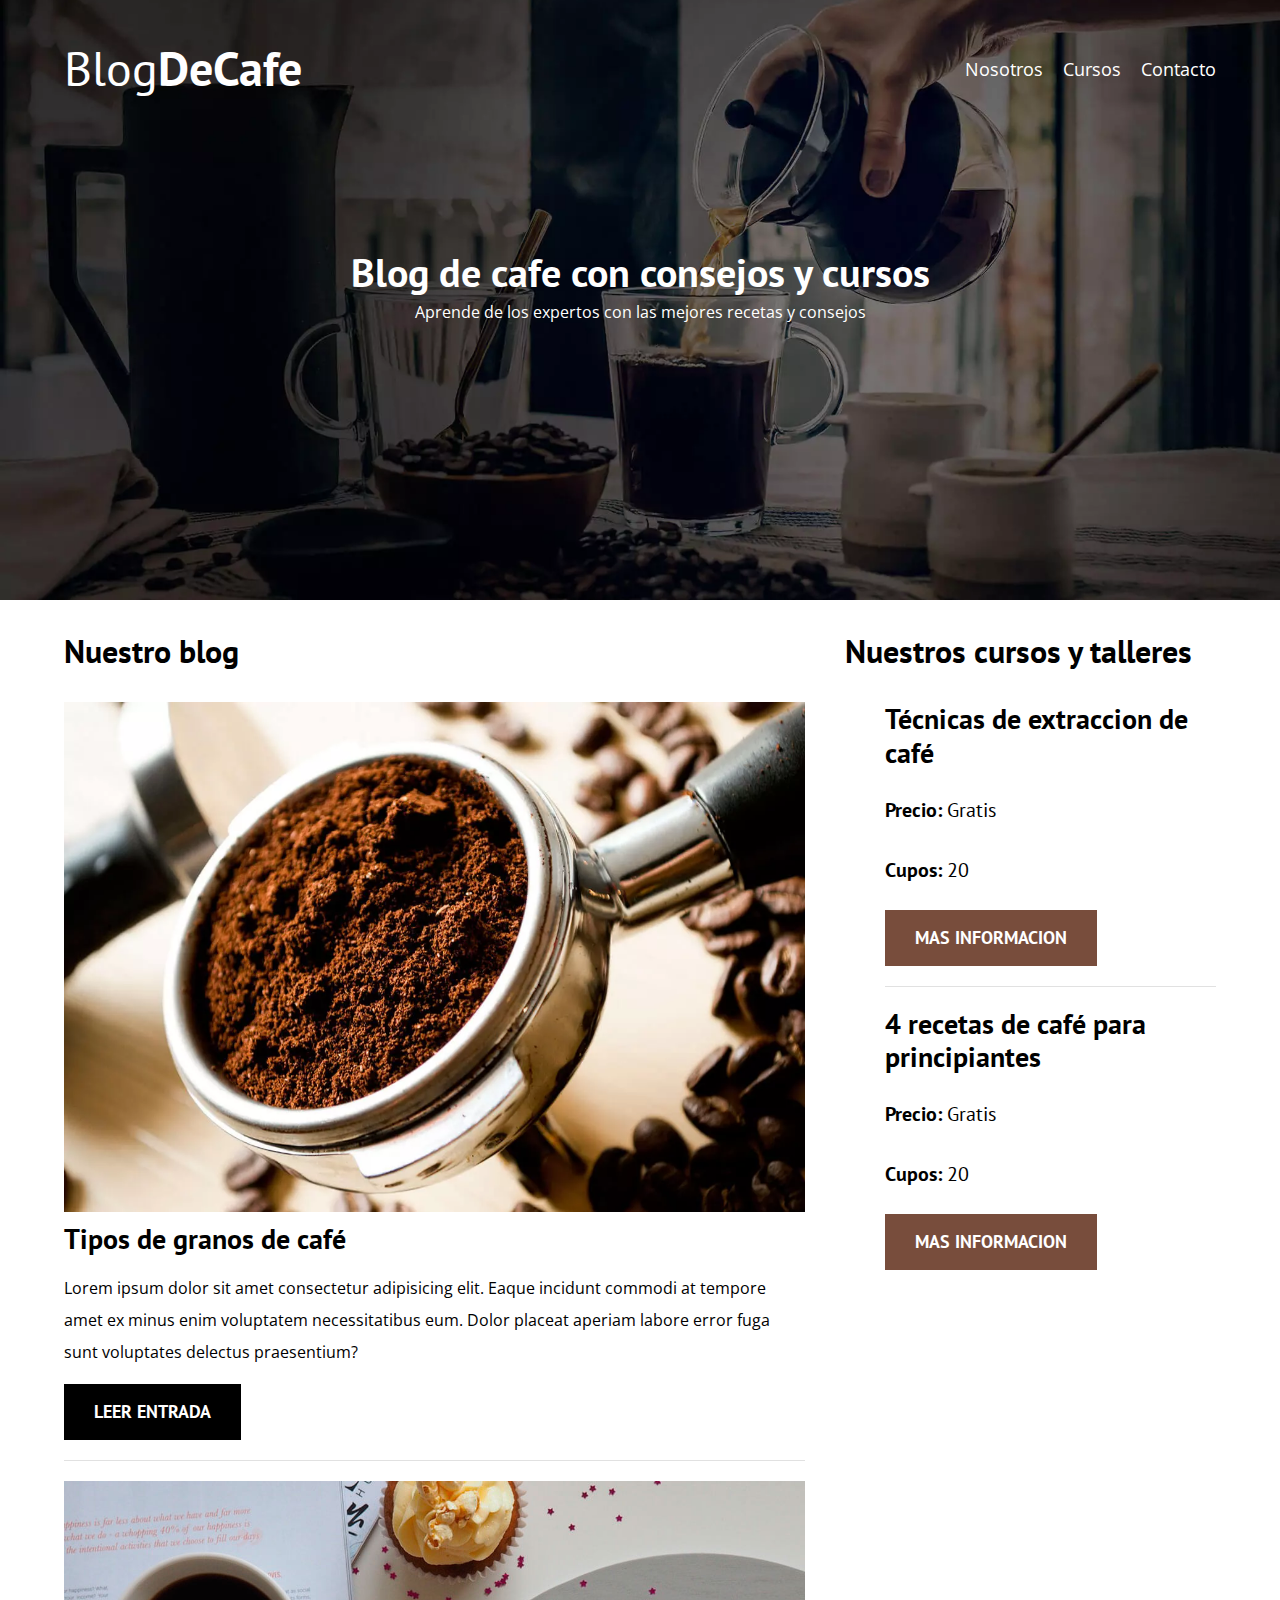
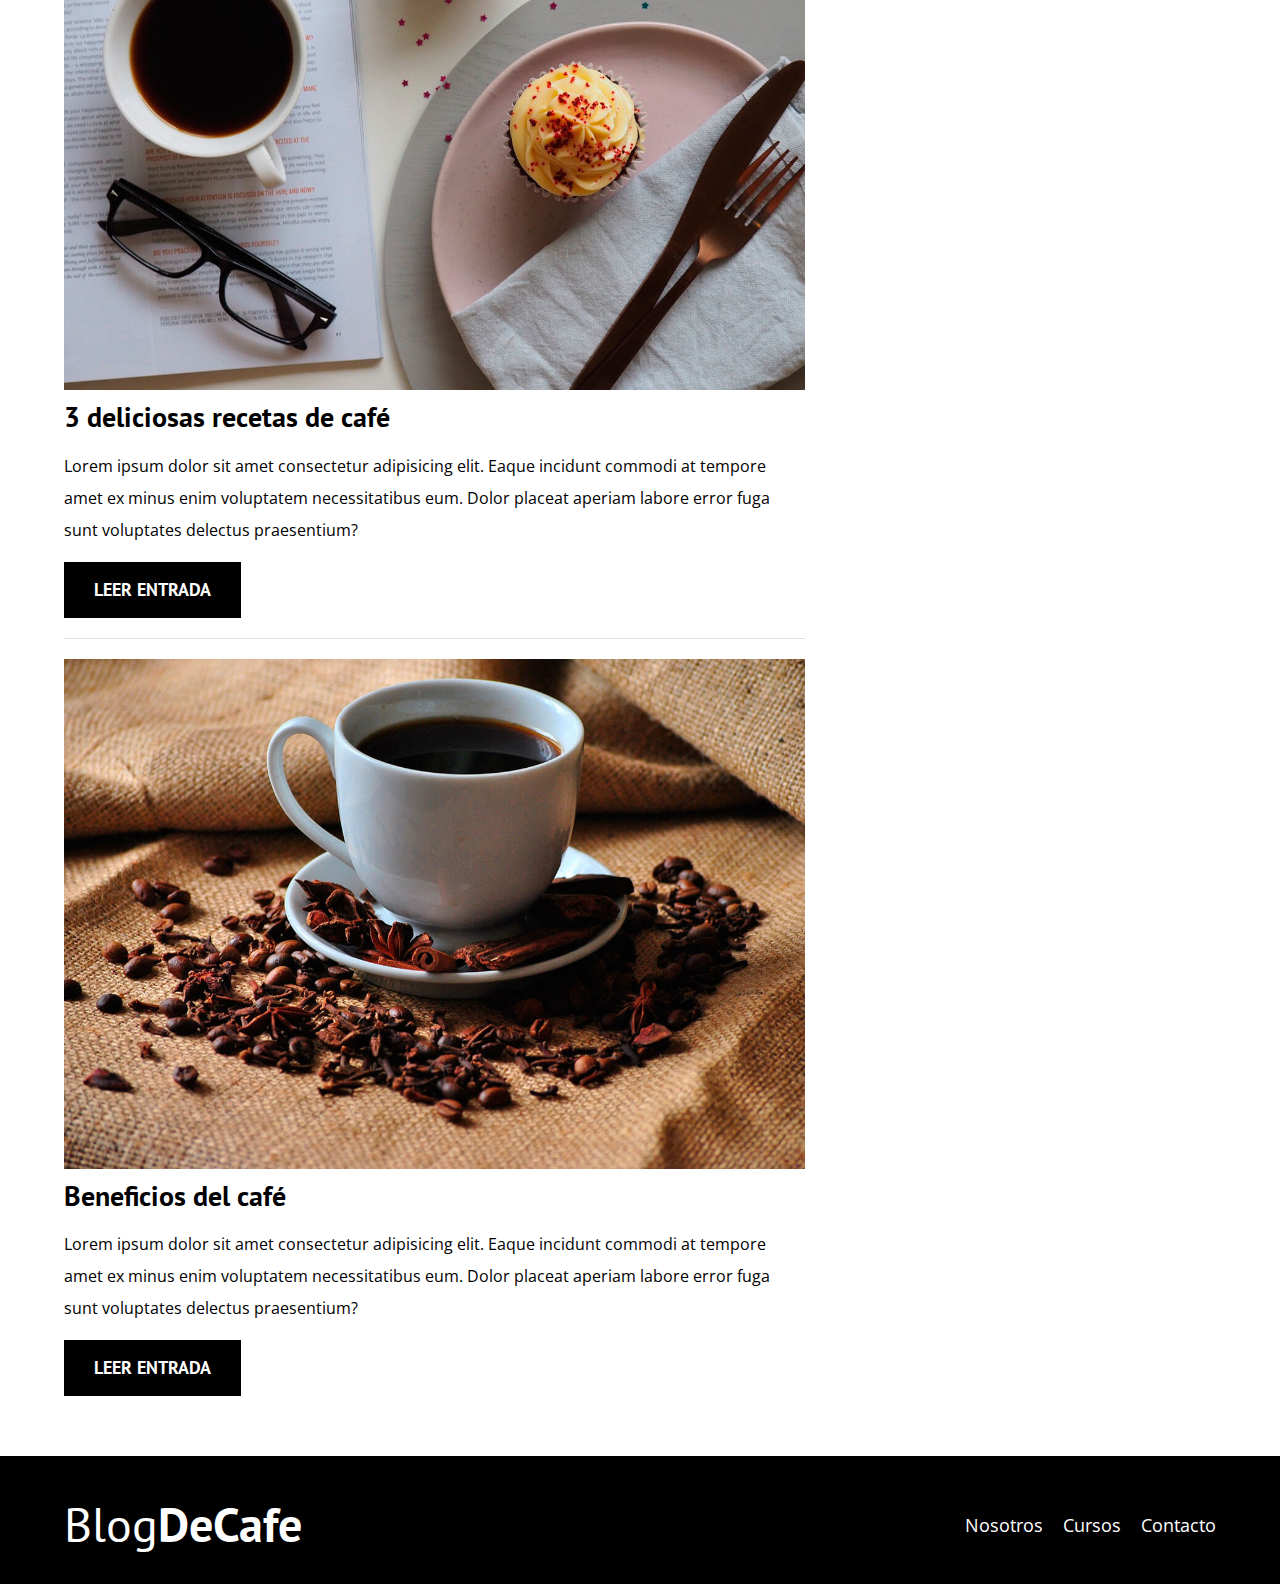
<file: index.html>
<!DOCTYPE html>
<html lang="en">
<head>
	<meta charset="UTF-8">
	<meta http-equiv="X-UA-Compatible" content="IE=edge">
	<meta name="viewport" content="width=device-width, initial-scale=1.0">
	<meta name="description" content="Pagina web de blog de cafe">

	<!-- Preload -->
	<link rel="preload" href="./css/normalize.css" as="style">
	<link rel="stylesheet" href="./css/normalize.css">

	<link rel="preconnect" href="https://fonts.gstatic.com">
	<link rel="stylesheet "href="https://fonts.googleapis.com/css2?family=Open+Sans&family=PT+Sans:ital,wght@0,700;1,400&display=swap" crossorigin="crossorigin" as="font">
	<link href="https://fonts.googleapis.com/css2?family=Open+Sans&family=PT+Sans:ital,wght@0,700;1,400&display=swap" rel="stylesheet">

	<link rel="preload" href="./css/styles.css" as="style">
	<link rel="stylesheet" href="./css/styles.css">

	<!-- <link rel="preload" href="../img/blog1.jpg" as="image"> -->

	<!-- Prefetch -->

	<link rel="prefetch" href="./nosotros.html" as="document">
		
	<title>BlogDeCafe</title>
</head>
<body>
	<header class="header">
		<div class="contenedor">
			<div class="barra">
				<a class="logo" href="./index.html">
					<h1 class="logo__nombre no-margin centrar-texto">Blog<span class="logo__bold">DeCafe</span></h1>
				</a>
				<nav class="navegacion">
					<a href="./nosotros.html" class="navegacion__enlace">Nosotros</a>
					<a href="./cursos.html" class="navegacion__enlace">Cursos</a>
					<a href="./contacto.html" class="navegacion__enlace">Contacto</a>
				</nav>
			</div>
		</div>
		<div class="header__texto">
			<h2 class="no-margin">Blog de cafe con consejos y cursos</h2>
			<p class="no-margin">Aprende de los expertos con las mejores recetas y consejos</p>
		</div>
	</header>

	<div class="contenedor contenido-principal">
		<main class="blog">
			<h3>Nuestro blog</h3>
			<article class="entrada">
				<div class="entrada__imagen">
					<picture>
						<source srcset="./img/blog1.webp" type="image/webp">
						<img loading="lazy" src="./img/blog1.jpg" alt="imagen blog">
					</picture>
				</div>
				<div class="entrada__contenido">
					<h4 class="no-margin">Tipos de granos de café</h4>
					<p>Lorem ipsum dolor sit amet consectetur adipisicing elit. Eaque incidunt commodi at tempore amet ex minus enim voluptatem necessitatibus eum. Dolor placeat aperiam labore error fuga sunt voluptates delectus praesentium?</p>
					<a href="./entrada.html" class="boton boton--primario">Leer entrada</a>
				</div>

			</article>
			<article class="entrada">
				<div class="entrada__imagen">
					<img loading="lazy" src="./img/blog2.jpg" alt="imagen blog">
				</div>
				<div class="entrada__contenido">
					<h4 class="no-margin">3 deliciosas recetas de café</h4>
					<p>Lorem ipsum dolor sit amet consectetur adipisicing elit. Eaque incidunt commodi at tempore amet ex minus enim voluptatem necessitatibus eum. Dolor placeat aperiam labore error fuga sunt voluptates delectus praesentium?</p>
					<a href="./entrada.html" class="boton boton--primario">Leer entrada</a>
				</div>

			</article>
			<article class="entrada">
				<div class="entrada__imagen">
					<img loading="lazy" src="./img/blog3.jpg" alt="imagen blog">
				</div>
				<div class="entrada__contenido">
					<h4 class="no-margin">Beneficios del café</h4>
					<p>Lorem ipsum dolor sit amet consectetur adipisicing elit. Eaque incidunt commodi at tempore amet ex minus enim voluptatem necessitatibus eum. Dolor placeat aperiam labore error fuga sunt voluptates delectus praesentium?</p>
					<a href="./entrada.html" class="boton boton--primario">Leer entrada</a>
				</div>

			</article>
		</main>
		<aside class="sidebar">
			<h3>Nuestros cursos y talleres</h3>
			<ul class="cursos">
				<li class="widget-curso">
					<h4 class="no-margin">Técnicas de extraccion de café</h4>
					<p class="widget-curso__label">Precio:
						<span class="widget-curso__info">Gratis</span>
					</p>
					<p class="widget-curso__label">Cupos:
						<span class="widget-curso__info">20</span>
					</p>
					<a href="./entrada.html" class="boton boton--secundario">Mas informacion</a>
				</li>
				<li class="widget-curso">
					<h4 class="no-margin">4 recetas de café para principiantes</h4>
					<p class="widget-curso__label">Precio:
						<span class="widget-curso__info">Gratis</span>
					</p>
					<p class="widget-curso__label">Cupos:
						<span class="widget-curso__info">20</span>
					</p>
					<a href="./entrada.html" class="boton boton--secundario">Mas informacion</a>
				</li>
			</ul>
		</aside>
	</div>

	<footer class="footer">
		<div class="contenedor">
			<div class="barra">
				<a href="./index.html" class="logo">
					<h1 class="logo__nombre no-margin centrar-texto">Blog<span class="logo__bold">DeCafe</span></h1>
				</a>
				<nav class="navegacion">
					<a href="./nosotros.html" class="navegacion__enlace">Nosotros</a>
					<a href="./cursos.html" class="navegacion__enlace">Cursos</a>
					<a href="./contacto.html" class="navegacion__enlace">Contacto</a>
				</nav>
			</div>
		</div>
	</footer>
	<script src="./js/modernizr.js"></script>
</body>
</html>
</file>
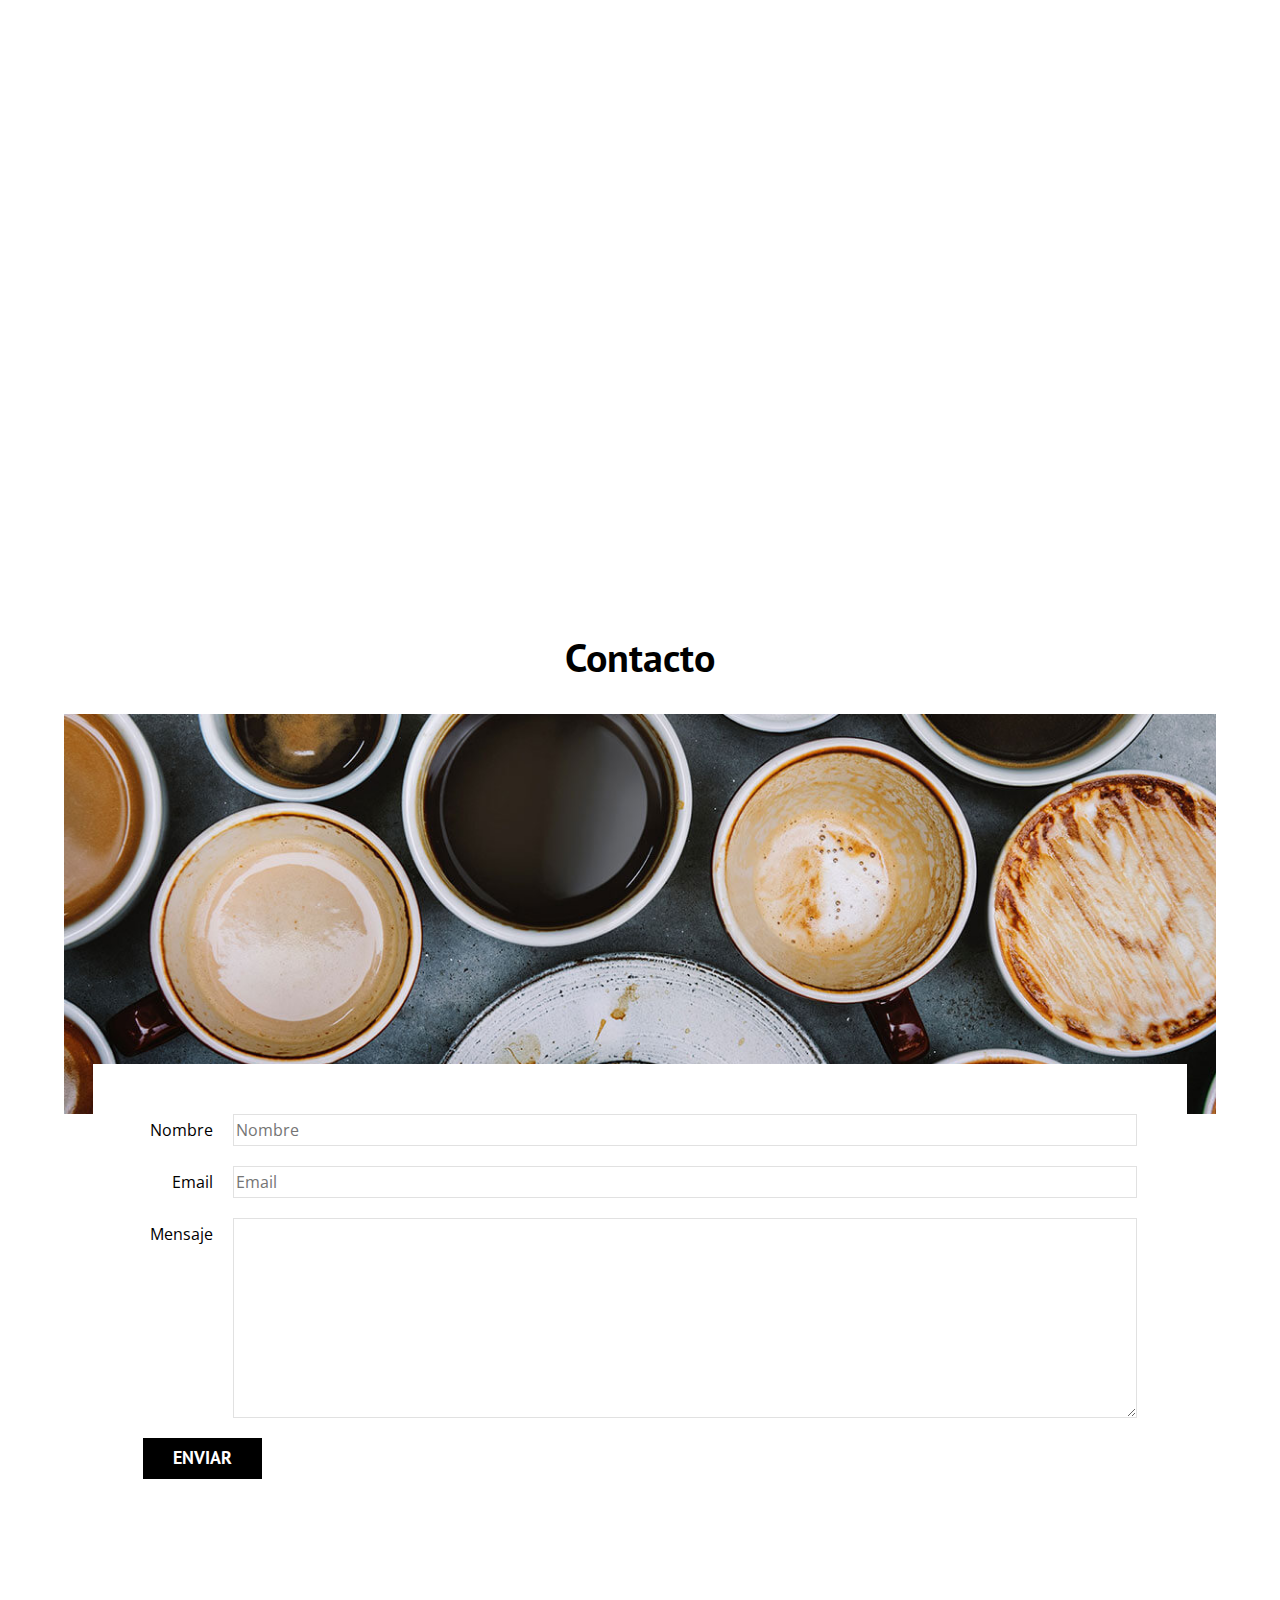
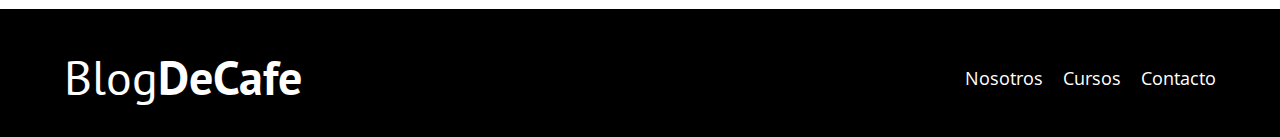
<file: contacto.html>
<!DOCTYPE html>
<html lang="en">
<head>
	<meta charset="UTF-8">
	<meta http-equiv="X-UA-Compatible" content="IE=edge">
	<meta name="viewport" content="width=device-width, initial-scale=1.0">
	<link rel="stylesheet" href="./css/normalize.css">
	<link rel="preconnect" href="https://fonts.gstatic.com">
	<link href="https://fonts.googleapis.com/css2?family=Open+Sans&family=PT+Sans:ital,wght@0,700;1,400&display=swap" rel="stylesheet">
	<link rel="stylesheet" href="./css/styles.css">
	<title>BlogDeCafe</title>
</head>
<body>
	<header class="header">
		<div class="contenedor">
			<div class="barra">
				<a class="logo" href="./index.html">
					<h1 class="logo__nombre no-margin centrar-texto">Blog<span class="logo__bold">DeCafe</span></h1>
				</a>
				<nav class="navegacion">
					<a href="./nosotros.html" class="navegacion__enlace">Nosotros</a>
					<a href="./cursos.html" class="navegacion__enlace">Cursos</a>
					<a href="./contacto.html" class="navegacion__enlace">Contacto</a>
				</nav>
			</div>
		</div>
		<div class="header__texto">
			<h2 class="no-margin">Blog de cafe con consejos y cursos</h2>
			<p class="no-margin">Aprende de los expertos con las mejores recetas y consejos</p>
		</div>
	</header>

	<main class="contenedor">
		<h2 class="centrar-texto">Contacto</h2>
		<div class="contacto-bg">

		</div>
		<form class="formulario">
			<div class="campo">
				<label class="campo__label" for="nombre">Nombre</label>
				<input 
					class="campo__field"
					type="text" 
					placeholder="Nombre" 
					id="nombre">
			</div>
			<div class="campo">
				<label class="campo__label" for="email">Email</label>
				<input
					class="campo__field"
					type="email" 
					placeholder="Email" 
					id="email">
			</div>
			<div class="campo">
				<label class="campo__label" for="mensaje">Mensaje</label>
				<textarea 
					class="campo__field campo__field--textarea"
					id="mensaje">
				</textarea>
			</div>
			<div class="campo">
				<input type="submit" value="Enviar" class="boton boton--primario">
			</div>
		</form>
	</main>

	<footer class="footer">
		<div class="contenedor">
			<div class="barra">
				<a href="./index.html" class="logo">
					<h1 class="logo__nombre no-margin centrar-texto">Blog<span class="logo__bold">DeCafe</span></h1>
				</a>
				<nav class="navegacion">
					<a href="./nosotros.html" class="navegacion__enlace">Nosotros</a>
					<a href="./cursos.html" class="navegacion__enlace">Cursos</a>
					<a href="./contacto.html" class="navegacion__enlace">Contacto</a>
				</nav>
			</div>
		</div>
	</footer>
</body>
</html>
</file>
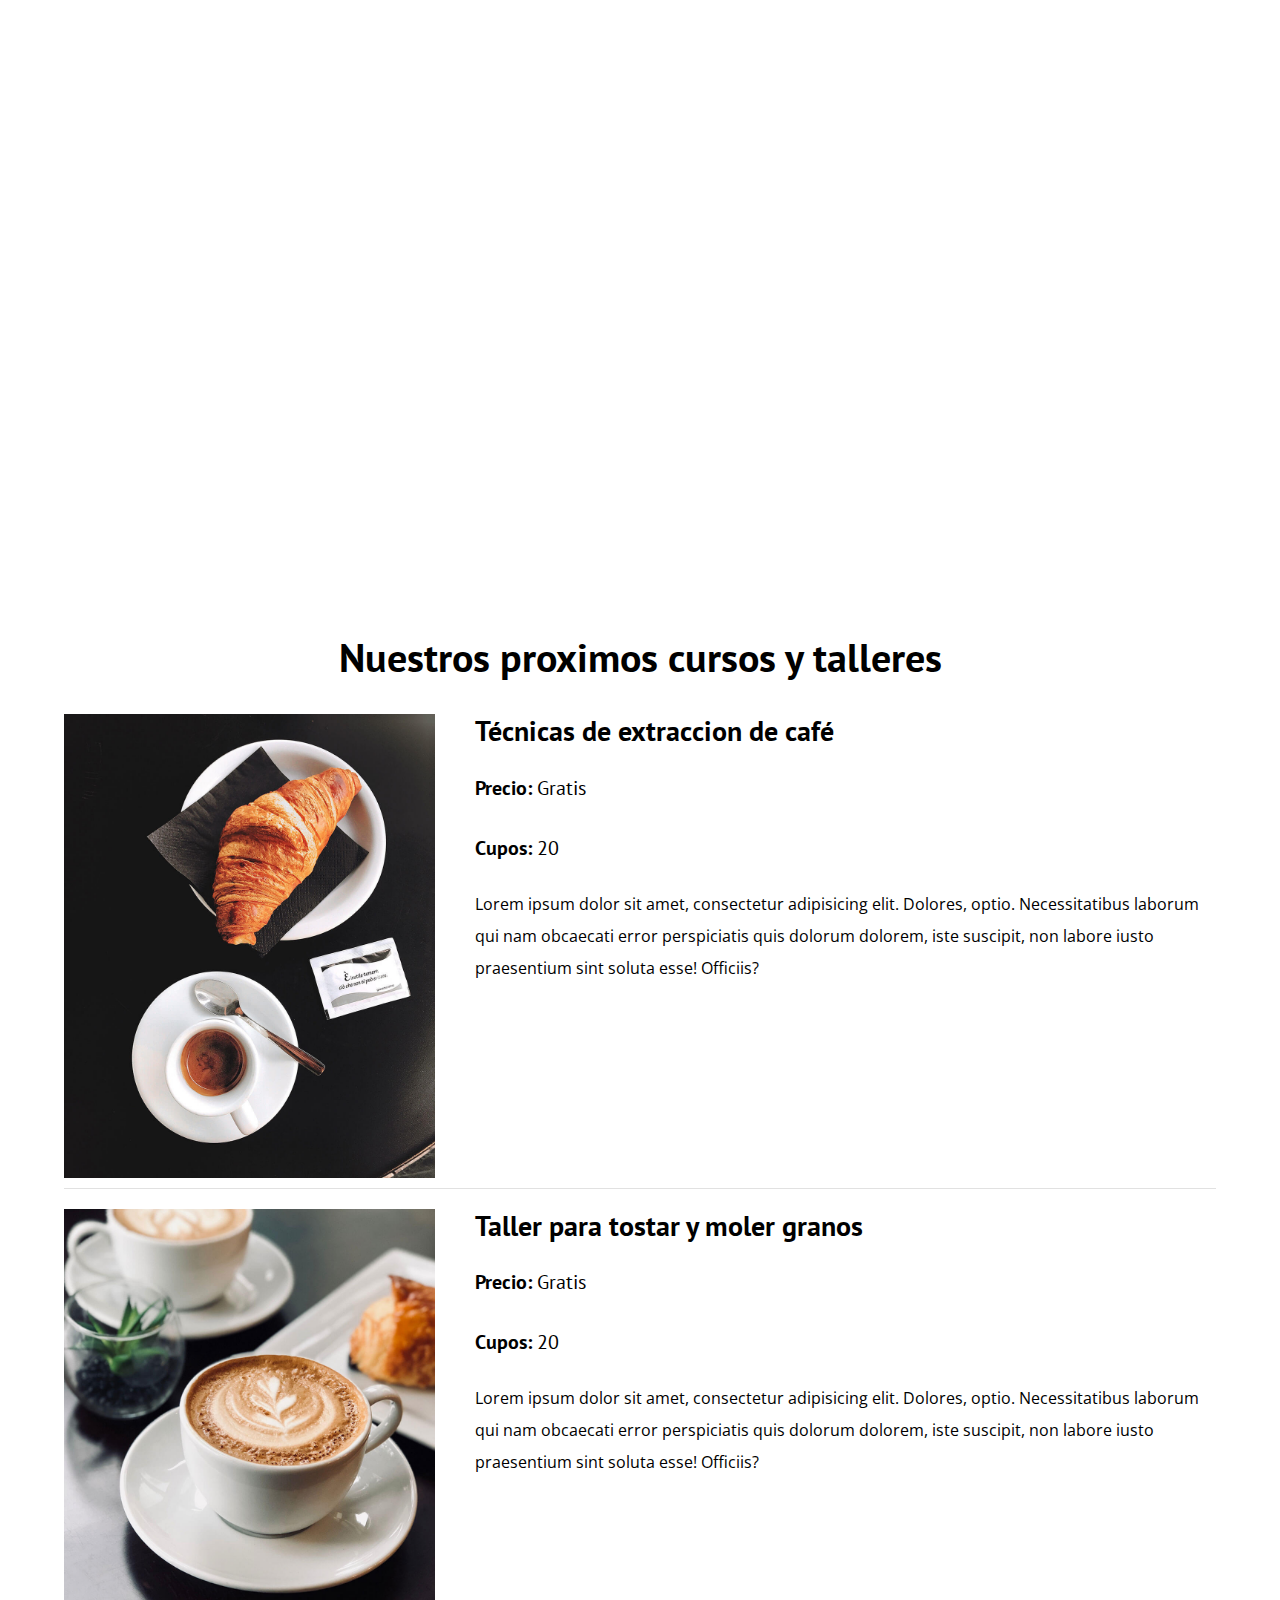
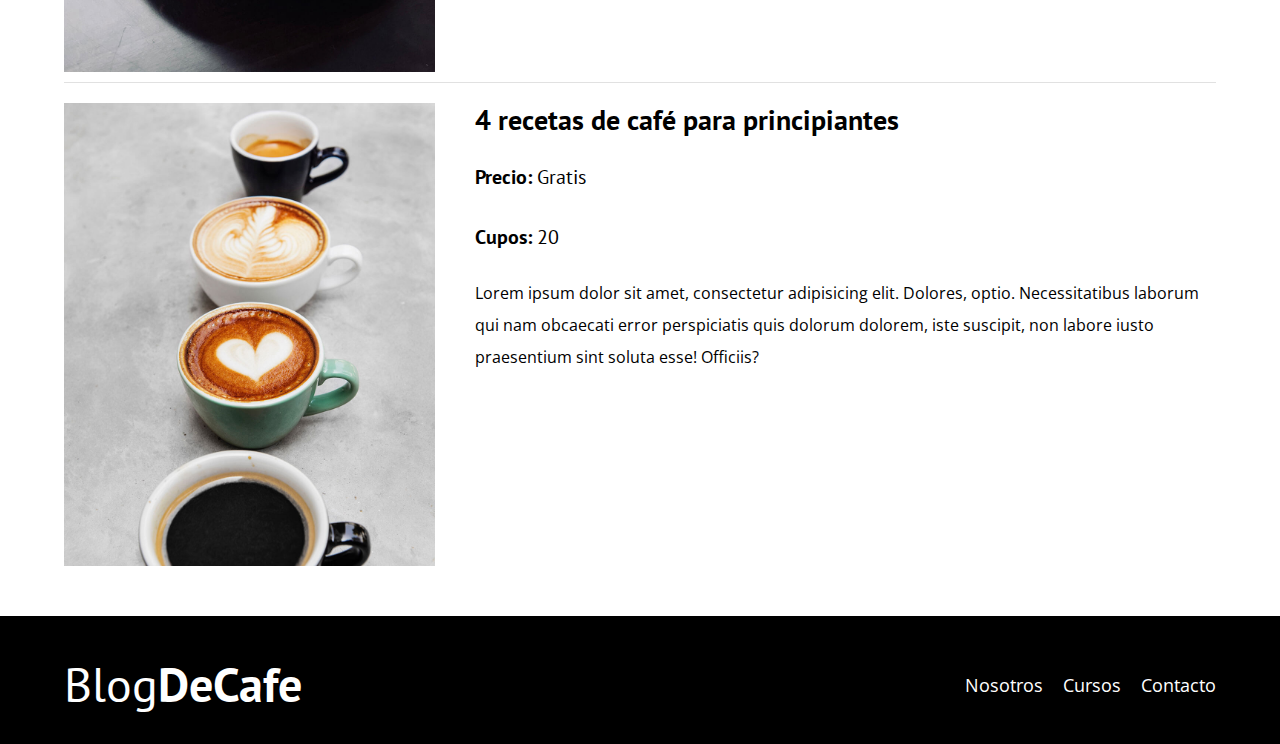
<file: cursos.html>
<!DOCTYPE html>
<html lang="en">
<head>
	<meta charset="UTF-8">
	<meta http-equiv="X-UA-Compatible" content="IE=edge">
	<meta name="viewport" content="width=device-width, initial-scale=1.0">
	<link rel="stylesheet" href="./css/normalize.css">
	<link rel="preconnect" href="https://fonts.gstatic.com">
	<link href="https://fonts.googleapis.com/css2?family=Open+Sans&family=PT+Sans:ital,wght@0,700;1,400&display=swap" rel="stylesheet">
	<link rel="stylesheet" href="./css/styles.css">
	<title>BlogDeCafe</title>
</head>
<body>
	<header class="header">
		<div class="contenedor">
			<div class="barra">
				<a class="logo" href="./index.html">
					<h1 class="logo__nombre no-margin centrar-texto">Blog<span class="logo__bold">DeCafe</span></h1>
				</a>
				<nav class="navegacion">
					<a href="./nosotros.html" class="navegacion__enlace">Nosotros</a>
					<a href="./cursos.html" class="navegacion__enlace">Cursos</a>
					<a href="./contacto.html" class="navegacion__enlace">Contacto</a>
				</nav>
			</div>
		</div>
		<div class="header__texto">
			<h2 class="no-margin">Blog de cafe con consejos y cursos</h2>
			<p class="no-margin">Aprende de los expertos con las mejores recetas y consejos</p>
		</div>
	</header>

	<main class="contenedor">
		<h2 class="centrar-texto">Nuestros proximos cursos y talleres</h2>
			<div class="curso">
				<div class="curso__imagen">
					<img src="./img/curso1.jpg" alt="Curso 1">
				</div>
				
				<div class="curso__informacion">
					<h4 class="no-margin">Técnicas de extraccion de café</h4>
					<p class="curso__label">Precio:
						<span class="curso__info">Gratis</span>
					</p>
					<p class="curso__label">Cupos:
						<span class="curso__info">20</span>
					</p>
					<div class="curso__descripcion">
						<p>Lorem ipsum dolor sit amet, consectetur adipisicing elit. Dolores, optio. Necessitatibus laborum qui nam obcaecati error perspiciatis quis dolorum dolorem, iste suscipit, non labore iusto praesentium sint soluta esse! Officiis?</p>
					</div>
				</div>
			</div>
			<div class="curso">
				<div class="curso__imagen">
					<img src="./img/curso2.jpg" alt="Curso 1">
				</div>
				
				<div class="curso__informacion">
					<h4 class="no-margin">Taller para tostar y moler granos</h4>
					<p class="curso__label">Precio:
						<span class="curso__info">Gratis</span>
					</p>
					<p class="curso__label">Cupos:
						<span class="curso__info">20</span>
					</p>
					<div class="curso__descripcion">
						<p>Lorem ipsum dolor sit amet, consectetur adipisicing elit. Dolores, optio. Necessitatibus laborum qui nam obcaecati error perspiciatis quis dolorum dolorem, iste suscipit, non labore iusto praesentium sint soluta esse! Officiis?</p>
					</div>
				</div>
			</div>
			<div class="curso">
				<div class="curso__imagen">
					<img src="./img/curso3.jpg" alt="Curso 1">
				</div>
				
				<div class="curso__informacion">
					<h4 class="no-margin">4 recetas de café para principiantes</h4>
					<p class="curso__label">Precio:
						<span class="curso__info">Gratis</span>
					</p>
					<p class="curso__label">Cupos:
						<span class="curso__info">20</span>
					</p>
					<div class="curso__descripcion">
						<p>Lorem ipsum dolor sit amet, consectetur adipisicing elit. Dolores, optio. Necessitatibus laborum qui nam obcaecati error perspiciatis quis dolorum dolorem, iste suscipit, non labore iusto praesentium sint soluta esse! Officiis?</p>
					</div>
				</div>
			</div>
	</main>

	<footer class="footer">
		<div class="contenedor">
			<div class="barra">
				<a href="./index.html" class="logo">
					<h1 class="logo__nombre no-margin centrar-texto">Blog<span class="logo__bold">DeCafe</span></h1>
				</a>
				<nav class="navegacion">
					<a href="./nosotros.html" class="navegacion__enlace">Nosotros</a>
					<a href="./cursos.html" class="navegacion__enlace">Cursos</a>
					<a href="./contacto.html" class="navegacion__enlace">Contacto</a>
				</nav>
			</div>
		</div>
	</footer>
</body>
</html>
</file>
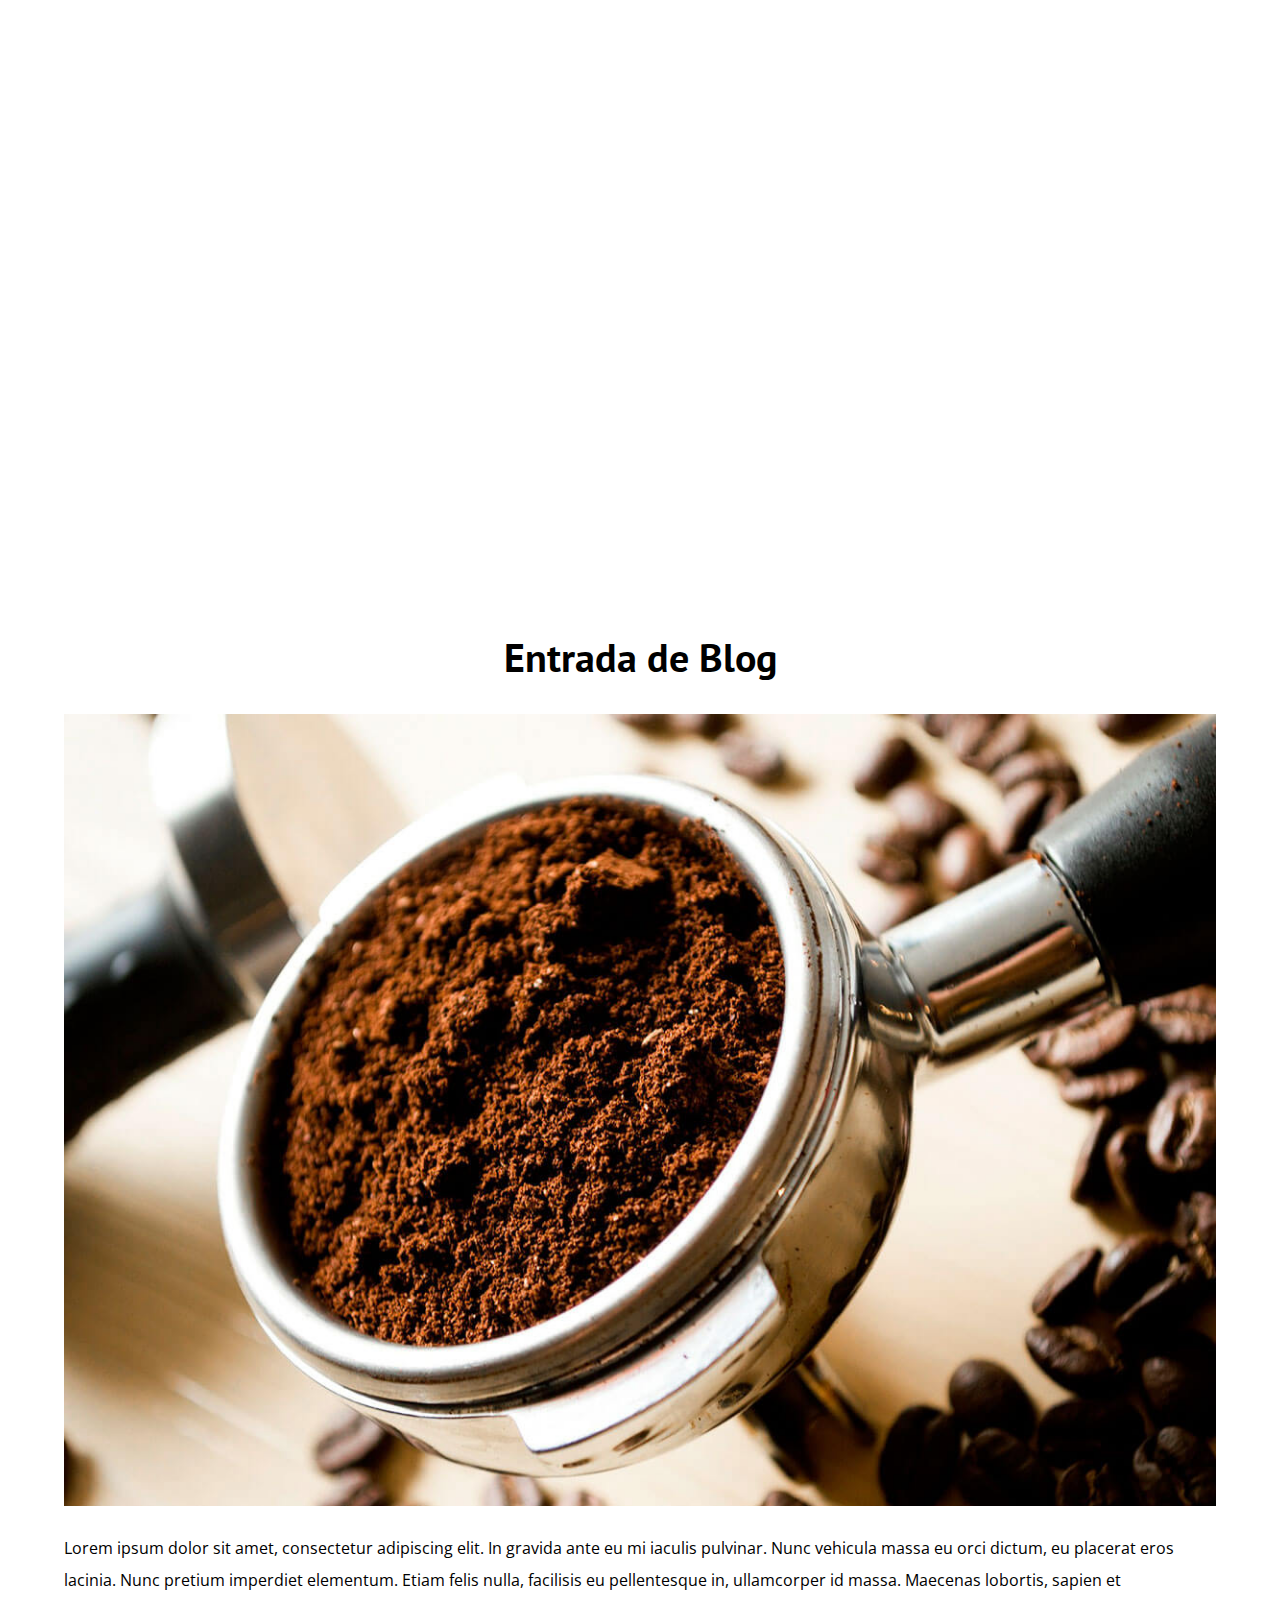
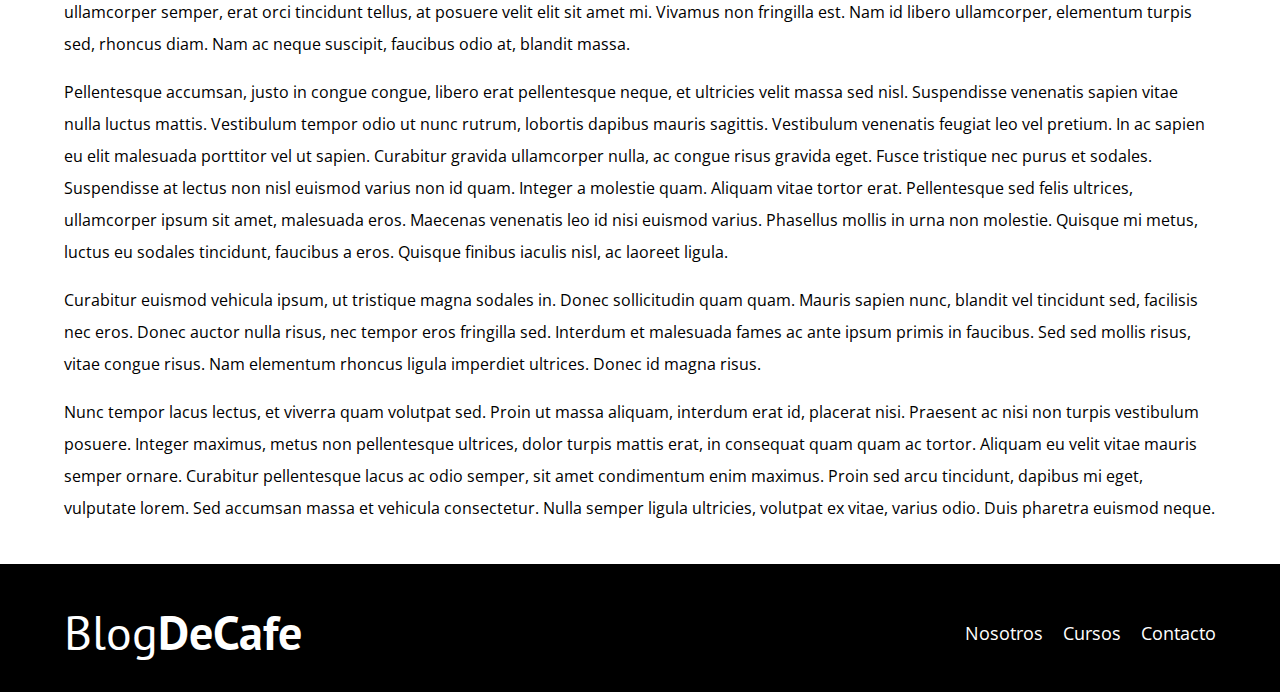
<file: entrada.html>
<!DOCTYPE html>
<html lang="en">
<head>
	<meta charset="UTF-8">
	<meta http-equiv="X-UA-Compatible" content="IE=edge">
	<meta name="viewport" content="width=device-width, initial-scale=1.0">
	<link rel="stylesheet" href="./css/normalize.css">
	<link rel="preconnect" href="https://fonts.gstatic.com">
	<link href="https://fonts.googleapis.com/css2?family=Open+Sans&family=PT+Sans:ital,wght@0,700;1,400&display=swap" rel="stylesheet">
	<link rel="stylesheet" href="./css/styles.css">
	<title>BlogDeCafe</title>
</head>
<body>
	<header class="header">
		<div class="contenedor">
			<div class="barra">
				<a class="logo" href="./index.html">
					<h1 class="logo__nombre no-margin centrar-texto">Blog<span class="logo__bold">DeCafe</span></h1>
				</a>
				<nav class="navegacion">
					<a href="./nosotros.html" class="navegacion__enlace">Nosotros</a>
					<a href="./cursos.html" class="navegacion__enlace">Cursos</a>
					<a href="./contacto.html" class="navegacion__enlace">Contacto</a>
				</nav>
			</div>
		</div>
		<div class="header__texto">
			<h2 class="no-margin">Blog de cafe con consejos y cursos</h2>
			<p class="no-margin">Aprende de los expertos con las mejores recetas y consejos</p>
		</div>
	</header>

	<main class="contenedor">
		<h2 class="centrar-texto">Entrada de Blog</h2>
		<img src="./img/blog1.jpg" alt="Curso 1">
		<div class="curso__descripcion">
			<p>Lorem ipsum dolor sit amet, consectetur adipiscing elit. In gravida ante eu mi iaculis pulvinar. Nunc vehicula massa eu orci dictum, eu placerat eros lacinia. Nunc pretium imperdiet elementum. Etiam felis nulla, facilisis eu pellentesque in, ullamcorper id massa. Maecenas lobortis, sapien et ullamcorper semper, erat orci tincidunt tellus, at posuere velit elit sit amet mi. Vivamus non fringilla est. Nam id libero ullamcorper, elementum turpis sed, rhoncus diam. Nam ac neque suscipit, faucibus odio at, blandit massa.</p>

			<p>	Pellentesque accumsan, justo in congue congue, libero erat pellentesque neque, et ultricies velit massa sed nisl. Suspendisse venenatis sapien vitae nulla luctus mattis. Vestibulum tempor odio ut nunc rutrum, lobortis dapibus mauris sagittis. Vestibulum venenatis feugiat leo vel pretium. In ac sapien eu elit malesuada porttitor vel ut sapien. Curabitur gravida ullamcorper nulla, ac congue risus gravida eget. Fusce tristique nec purus et sodales. Suspendisse at lectus non nisl euismod varius non id quam. Integer a molestie quam. Aliquam vitae tortor erat. Pellentesque sed felis ultrices, ullamcorper ipsum sit amet, malesuada eros. Maecenas venenatis leo id nisi euismod varius. Phasellus mollis in urna non molestie. Quisque mi metus, luctus eu sodales tincidunt, faucibus a eros. Quisque finibus iaculis nisl, ac laoreet ligula.</p>
				
			<p>	Curabitur euismod vehicula ipsum, ut tristique magna sodales in. Donec sollicitudin quam quam. Mauris sapien nunc, blandit vel tincidunt sed, facilisis nec eros. Donec auctor nulla risus, nec tempor eros fringilla sed. Interdum et malesuada fames ac ante ipsum primis in faucibus. Sed sed mollis risus, vitae congue risus. Nam elementum rhoncus ligula imperdiet ultrices. Donec id magna risus.</p>
				
			<p>Nunc tempor lacus lectus, et viverra quam volutpat sed. Proin ut massa aliquam, interdum erat id, placerat nisi. Praesent ac nisi non turpis vestibulum posuere. Integer maximus, metus non pellentesque ultrices, dolor turpis mattis erat, in consequat quam quam ac tortor. Aliquam eu velit vitae mauris semper ornare. Curabitur pellentesque lacus ac odio semper, sit amet condimentum enim maximus. Proin sed arcu tincidunt, dapibus mi eget, vulputate lorem. Sed accumsan massa et vehicula consectetur. Nulla semper ligula ultricies, volutpat ex vitae, varius odio. Duis pharetra euismod neque.</p>
		</div>
	</main>

	<footer class="footer">
		<div class="contenedor">
			<div class="barra">
				<a href="./index.html" class="logo">
					<h1 class="logo__nombre no-margin centrar-texto">Blog<span class="logo__bold">DeCafe</span></h1>
				</a>
				<nav class="navegacion">
					<a href="./nosotros.html" class="navegacion__enlace">Nosotros</a>
					<a href="./cursos.html" class="navegacion__enlace">Cursos</a>
					<a href="./contacto.html" class="navegacion__enlace">Contacto</a>
				</nav>
			</div>
		</div>
	</footer>
</body>
</html>
</file>
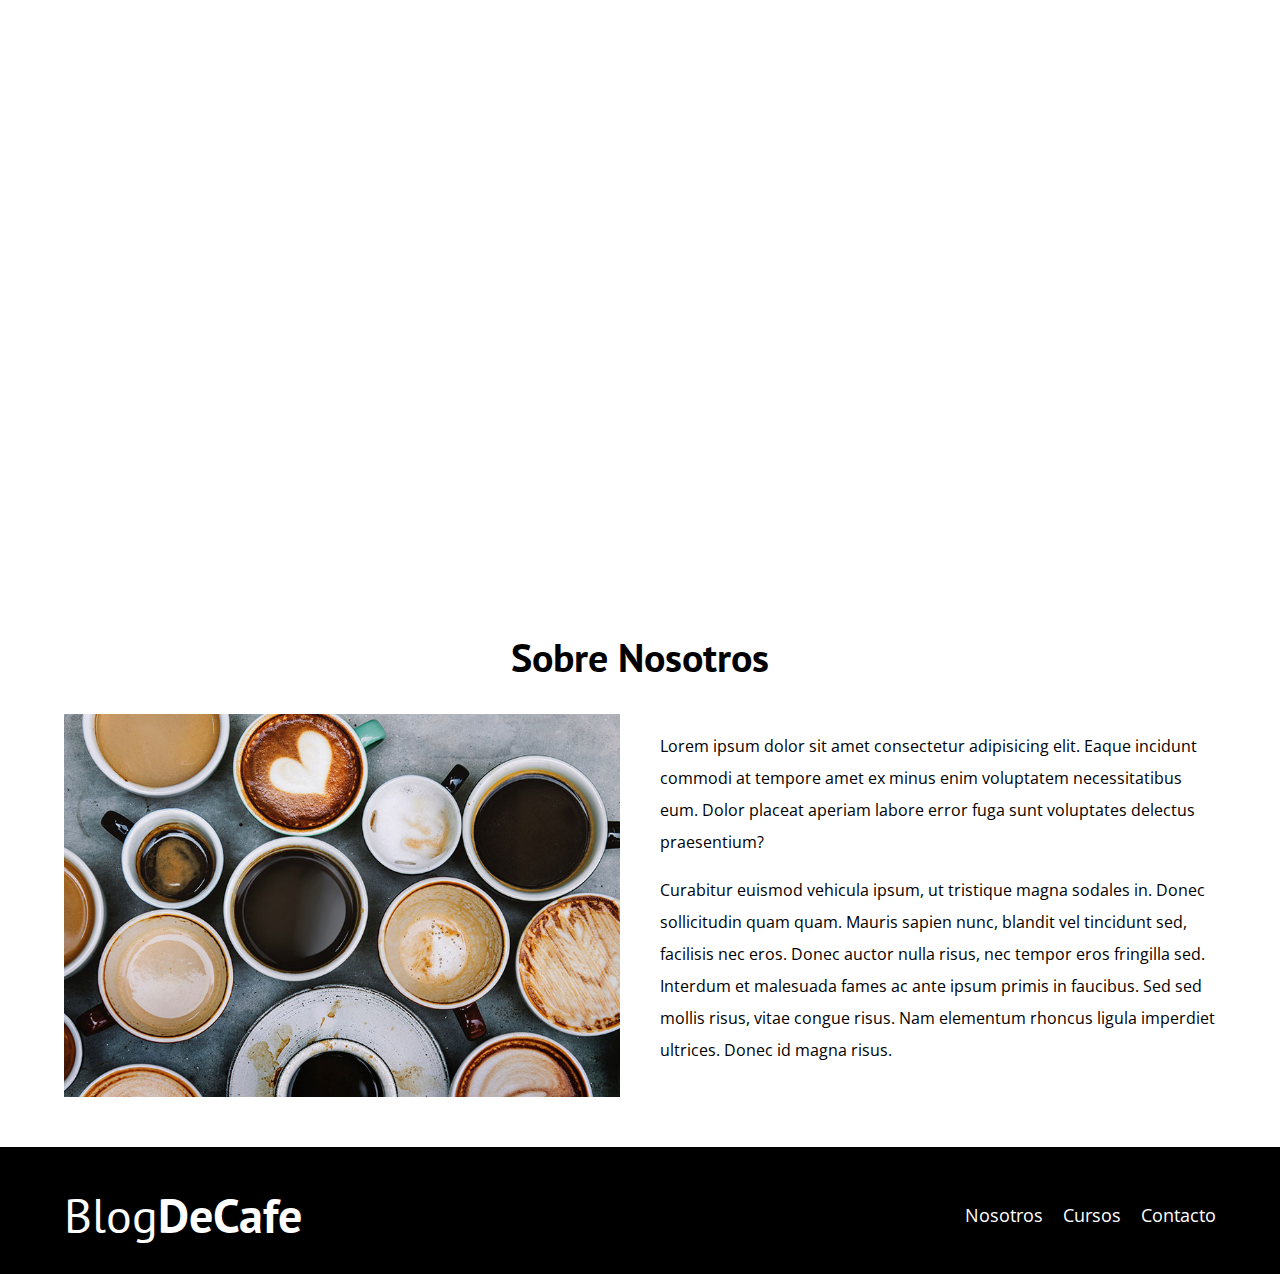
<file: nosotros.html>
<!DOCTYPE html>
<html lang="en">
<head>
	<meta charset="UTF-8">
	<meta http-equiv="X-UA-Compatible" content="IE=edge">
	<meta name="viewport" content="width=device-width, initial-scale=1.0">
	<link rel="stylesheet" href="./css/normalize.css">
	<link rel="preconnect" href="https://fonts.gstatic.com">
	<link href="https://fonts.googleapis.com/css2?family=Open+Sans&family=PT+Sans:ital,wght@0,700;1,400&display=swap" rel="stylesheet">
	<link rel="stylesheet" href="./css/styles.css">
	<title>BlogDeCafe</title>
</head>
<body>
	<header class="header">
		<div class="contenedor">
			<div class="barra">
				<a class="logo" href="./index.html">
					<h1 class="logo__nombre no-margin centrar-texto">Blog<span class="logo__bold">DeCafe</span></h1>
				</a>
				<nav class="navegacion">
					<a href="./nosotros.html" class="navegacion__enlace">Nosotros</a>
					<a href="./cursos.html" class="navegacion__enlace">Cursos</a>
					<a href="./contacto.html" class="navegacion__enlace">Contacto</a>
				</nav>
			</div>
		</div>
		<div class="header__texto">
			<h2 class="no-margin">Blog de cafe con consejos y cursos</h2>
			<p class="no-margin">Aprende de los expertos con las mejores recetas y consejos</p>
		</div>
	</header>

	<main class="contenedor">
		<h2 class="centrar-texto">Sobre Nosotros</h2>
		<div class="contenido-nosotros">
			<div class="entrada__imagen">
				<img src="./img/nosotros.jpg" alt="imagen blog">
			</div>
			<div class="entrada__contenido">
				<p>Lorem ipsum dolor sit amet consectetur adipisicing elit. Eaque incidunt commodi at tempore amet ex minus enim voluptatem necessitatibus eum. Dolor placeat aperiam labore error fuga sunt voluptates delectus praesentium?</p>
				<p>Curabitur euismod vehicula ipsum, ut tristique magna sodales in. Donec sollicitudin quam quam. Mauris sapien nunc, blandit vel tincidunt sed, facilisis nec eros. Donec auctor nulla risus, nec tempor eros fringilla sed. Interdum et malesuada fames ac ante ipsum primis in faucibus. Sed sed mollis risus, vitae congue risus. Nam elementum rhoncus ligula imperdiet ultrices. Donec id magna risus.</p>
			</div>
		</div>
	</main>

	<footer class="footer">
		<div class="contenedor">
			<div class="barra">
				<a href="./index.html" class="logo">
					<h1 class="logo__nombre no-margin centrar-texto">Blog<span class="logo__bold">DeCafe</span></h1>
				</a>
				<nav class="navegacion">
					<a href="./nosotros.html" class="navegacion__enlace">Nosotros</a>
					<a href="./cursos.html" class="navegacion__enlace">Cursos</a>
					<a href="./contacto.html" class="navegacion__enlace">Contacto</a>
				</nav>
			</div>
		</div>
	</footer>
</body>
</html>
</file>
<file: css/styles.css>
:root {
	--fuenteHeading: 'PT Sans', sans-serif;
	--fuenteParrafos: 'Open Sans', sans-serif;

	--primario: #784d3c;
	--gris: #e1e1e1;
	--blanco: #ffffff;
	--negro: #000000;
}

html {
	box-sizing: border-box;
	font-size: 62.5%;
}

*, *:before, *:after {
	box-sizing: inherit;
}

body {
	font-family: var(--fuenteParrafos);
	font-size: 1.6rem;
	line-height: 2;
}

/* Globales */

.contenedor {
	max-width: 120rem;
	width: 90%;
	margin: 0 auto;
}

a {
	text-decoration: none;
}

h1, h2, h3, h4 {
	font-family: var(--fuenteHeading);
	line-height: 1.2;
}

h1 {
	font-size: 4.8rem;
}

h2 {
	font-size: 4rem;
}

h3 {
	font-size: 3.2rem;
}

h4 {
	font-size: 2.8rem;
}

img {
	max-width: 100%;
}

/* Utilidades */

.no-margin {
	margin: 0;
}

.no-padding {
	padding: 0;
}

.centrar-texto {
	text-align: center;
}

.webp .header {
	background-image: url(../img/banner.webp);
}

.nowebp .header {
	background-image: url(../img/banner.jpg);
}

.header {
	height: 60rem;
	background-size: cover;
	background-repeat: no-repeat;
	background-position: center center;
}

.header__texto {
	text-align: center;
	color: var(--blanco);
	margin-top: 5rem;
}

@media (min-width: 768px) {
	.header__texto {
		margin-top: 15rem;
	}
}

@media (min-width: 768px) {
	.barra {
		display: flex;
		justify-content: space-between;
		align-items: center;
	}
}

.barra {
	padding-top: 4rem;
}

.logo {
	color: var(--blanco);
}

.logo__nombre {
	font-weight: 400;
}

.logo__bold {
	font-weight: 700;
}

@media (min-width: 768px) {
	.navegacion {
		display: flex;
		gap: 2rem;
	}
}

.navegacion__enlace {
	display: block;
	text-align: center;
	font-size: 1.8rem;
	color: var(--blanco);
}

@media (min-width: 768px) {
	.contenido-principal {
		display: grid;
		grid-template-columns: 2fr 1fr;
		gap: 4rem;
	}
}

.entrada {
	border-bottom: 1px solid var(--gris);
	margin-bottom: 2rem;
}

.entrada:last-of-type {
	border: none;
	margin-bottom: 0;
}

.boton {
	display: block;
	font-family: var(--fuenteHeading);
	color: var(--blanco);
	text-align: center;
	padding: 1rem 3rem;
	font-size: 1.8rem;
	text-transform: uppercase;
	font-weight: 700;
	margin-bottom: 2rem;
	border: none;
}

@media (min-width: 768px) {
	.boton {
		display: inline-block;
	}
}

.boton--primario {
	background-color: var(--negro);
}

.boton--secundario {
	background-color: var(--primario);
}

.boton:hover {
	cursor: pointer;
}

.cursos {
	list-style: none;
}

.widget-curso {
	border-bottom: 1px solid var(--gris);
	margin-bottom: 2rem;
}

.widget-curso:last-of-type {
	border: none;
	margin-bottom: 0;
}

.widget-curso__info,
.curso__info {
	font-weight: normal;
}

.widget-curso__label,
.curso__label {
	font-family: var(--fuenteHeading);
	font-weight: bold;
}

.widget-curso__info,
.widget-curso__label,
.curso__info,
.curso__label {
	font-size: 2rem;
}

.footer {
	background-color: var(--negro);
	padding-bottom: 3rem;
	margin-top: 4rem;
}

/* Nosotros */

@media (min-width: 768px) {
	.contenido-nosotros {
		display: grid;
		grid-template-columns: 1fr 1fr;
		gap: 4rem;
	}
}

/* Cursos */

.curso {
	border-bottom: 1px solid var(--gris);
	margin-bottom: 2rem;
}

.curso:last-of-type {
	border-bottom: none;
}

@media (min-width: 768px) {
	.curso {
		display: grid;
		grid-template-columns: 1fr 2fr;
		gap: 4rem;
	}
}

/* Contacto */
.contacto-bg {
	background-image: url(../img/contacto.jpg);
	height: 40rem;
	background-size: cover;
	background-repeat: no-repeat;
}

.formulario {
	background-color: var(--blanco);
	margin: -5rem auto 0 auto;
	width: 95%;
	padding: 5rem;
}

.campo {
	display: flex;
	margin-bottom: 2rem;

}

.campo__label {
	flex: 0 0 9rem;
	text-align: right;
	padding-right: 2rem;
}

.campo__field {
	flex: 1;
	border: 1px solid var(--gris);
}

.campo__field--textarea {
	height: 20rem;
}
</file>
